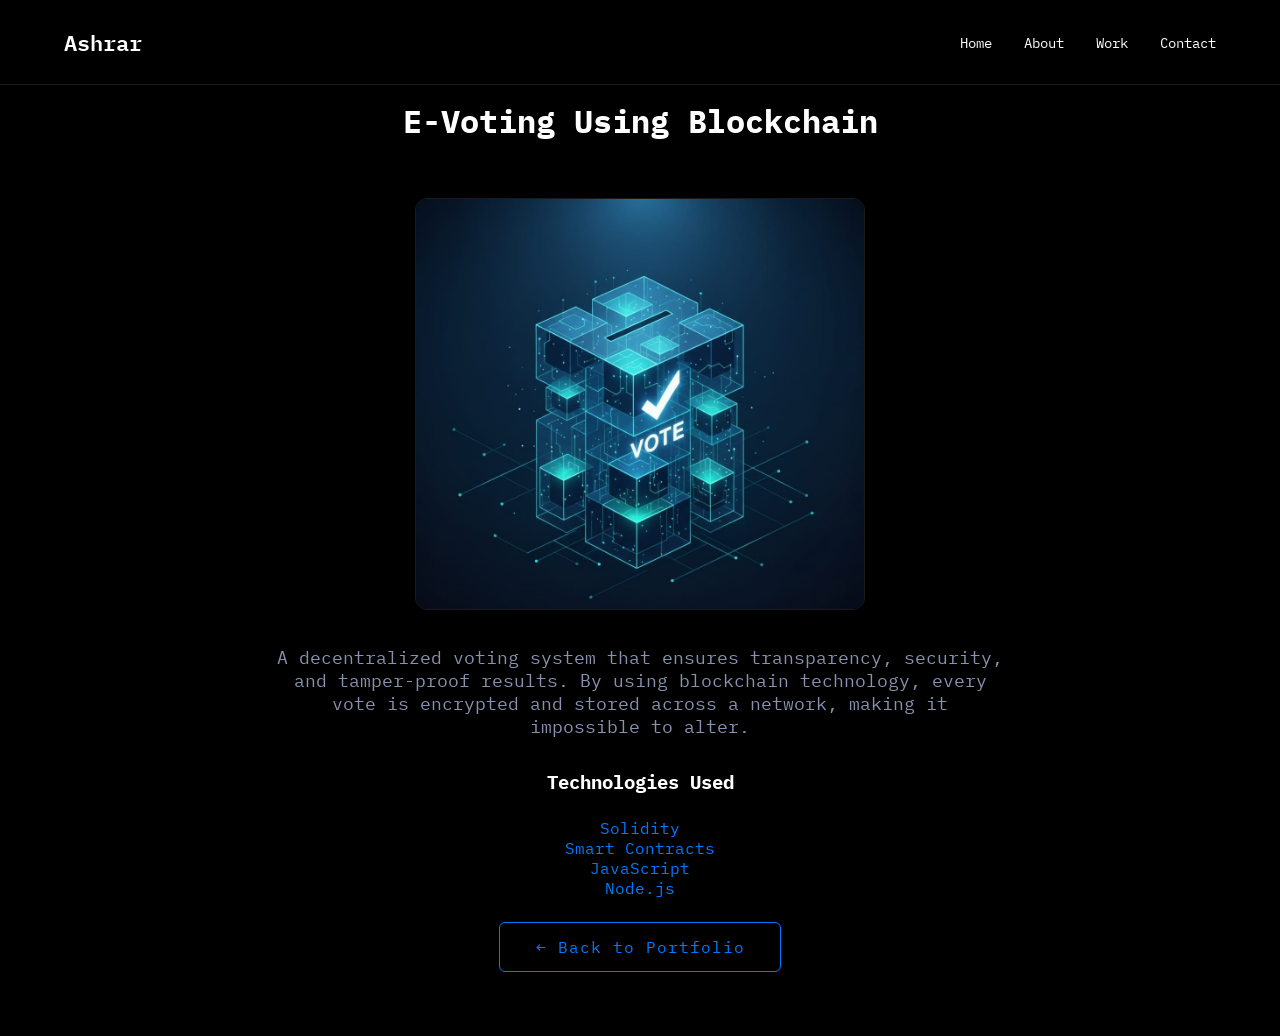
<file: evoting.html>
<!DOCTYPE html>
<html lang="en">
<head>
  <meta charset="UTF-8">
  <title>E-Voting | Muhammed Ashrar</title>
  <link href="https://fonts.googleapis.com/css2?family=IBM+Plex+Mono:wght@300;400;600&display=swap" rel="stylesheet">
  <link rel="stylesheet" href="assets/css/styles.css">
</head>
<body>

<header class="site-header show"> <nav class="navbar">
    <a href="index.html" class="logo">Ashrar</a>
    <ul class="nav-links">
        <li><a href="index.html#home">Home</a></li>
        <li><a href="index.html#about">About</a></li>
        <li><a href="index.html#work">Work</a></li>
        <li><a href="index.html#contact">Contact</a></li>
    </ul>
  </nav>
</header>

<main class="project-detail">
  <h1>E-Voting Using Blockchain</h1>
  <img src="assets/Images/evoting-thumbnail.jpg" alt="E-Voting">
  
  <p>
    A decentralized voting system that ensures transparency, security, and tamper-proof results. 
    By using blockchain technology, every vote is encrypted and stored across a network, making it impossible to alter.
  </p>

  <h3>Technologies Used</h3>
  <ul style="list-style: none; margin: 1.5rem 0; color: #007bff;">
    <li>Solidity</li>
    <li>Smart Contracts</li>
    <li>JavaScript</li>
    <li>Node.js</li>
  </ul>

  <a href="index.html" class="btn btn-primary">← Back to Portfolio</a>
</main>

</body>
</html>
</file>
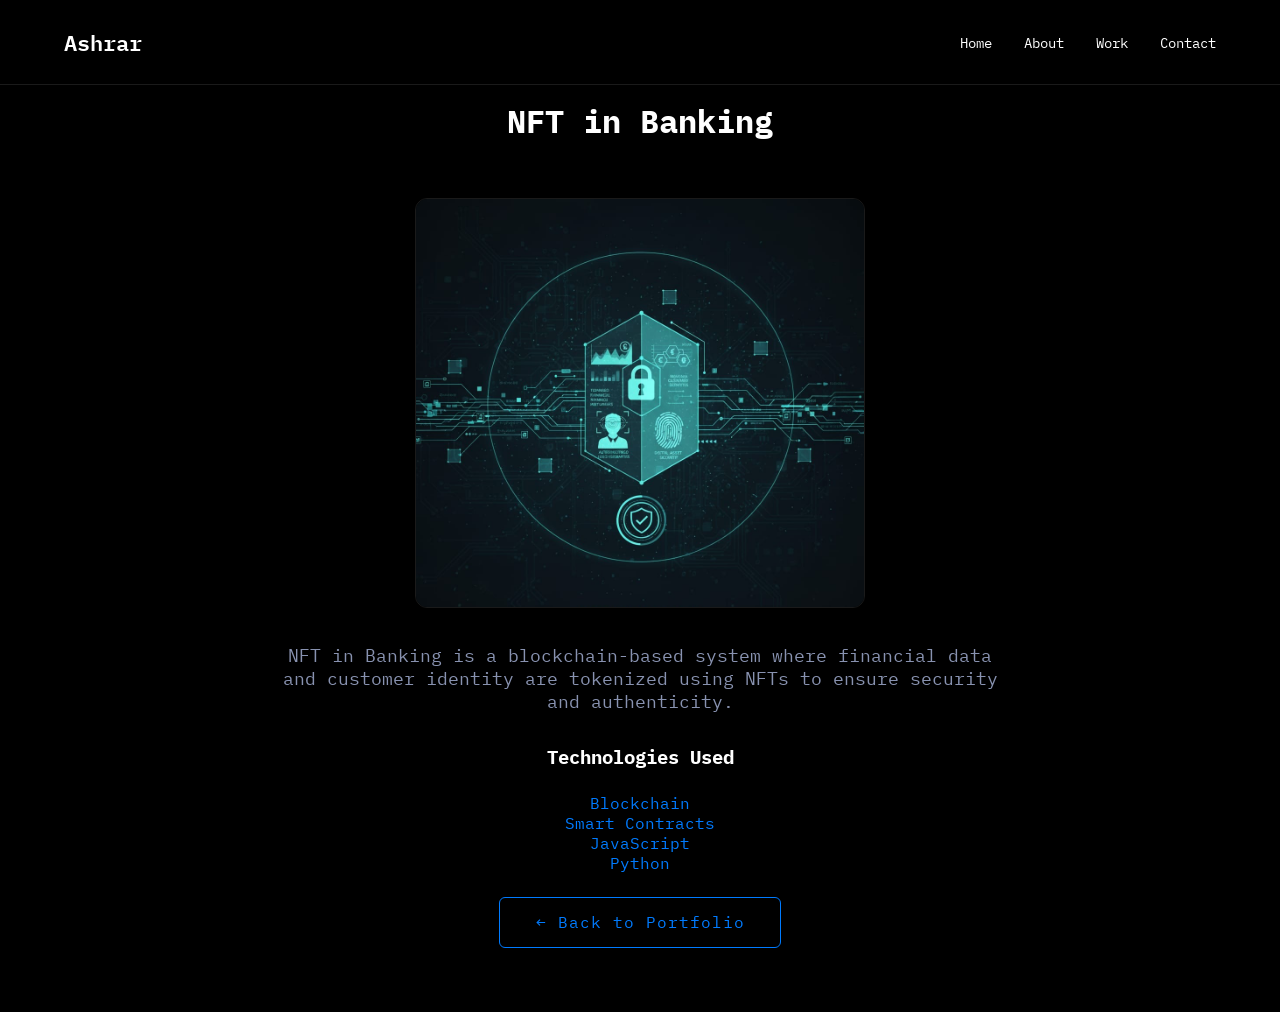
<file: nft-banking.html>
<!DOCTYPE html>
<html lang="en">
<head>
  <meta charset="UTF-8">
  <title>NFT in Banking | Muhammed Ashrar</title>
  <link href="https://fonts.googleapis.com/css2?family=IBM+Plex+Mono:wght@300;400;600&display=swap" rel="stylesheet">
  <link rel="stylesheet" href="assets/css/styles.css">
</head>
<body>

<header class="site-header show">
  <nav class="navbar">
    <a href="index.html" class="logo">Ashrar</a>
  <ul class="nav-links">
        <li><a href="index.html#home">Home</a></li>
        <li><a href="index.html#about">About</a></li>
        <li><a href="index.html#work">Work</a></li>
        <li><a href="index.html#contact">Contact</a></li>
    </ul>
  </nav>
</header>

<main class="project-detail">
  <h1>NFT in Banking</h1>
  <img src="assets/Images/nft-banking-thumbnail.jpg" alt="NFT in Banking">
  <p>
    NFT in Banking is a blockchain-based system where financial data and customer
    identity are tokenized using NFTs to ensure security and authenticity.
  </p>

  <h3>Technologies Used</h3>
  <ul style="list-style: none; margin: 1.5rem 0; color: #007bff;">
    <li>Blockchain</li>
    <li>Smart Contracts</li>
    <li>JavaScript</li>
    <li>Python</li>
  </ul>

  <a href="index.html" class="btn btn-primary">← Back to Portfolio</a>
</main>

</body>
</html>
</file>
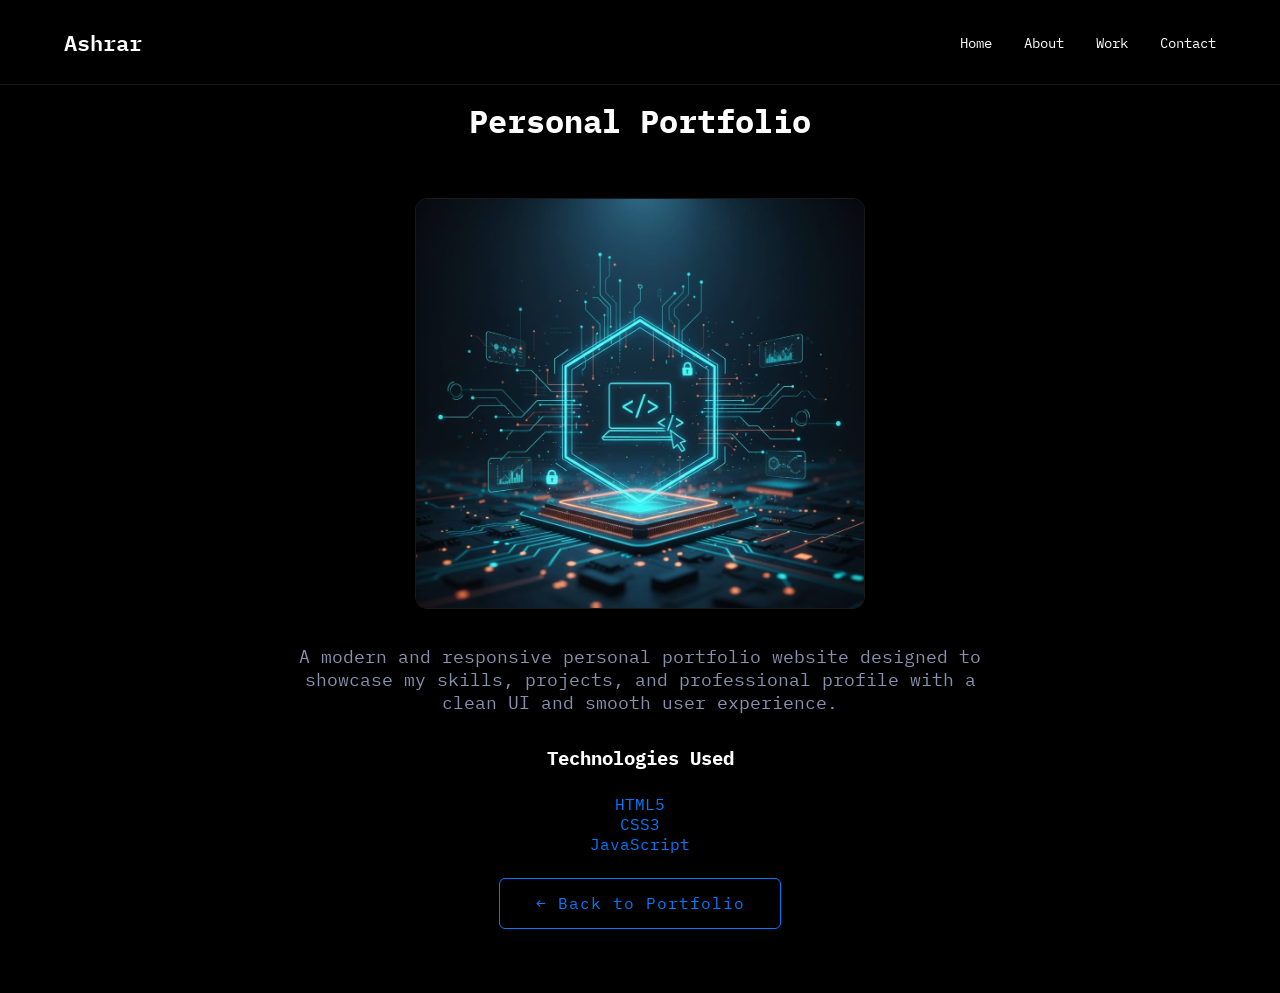
<file: portfolio-project.html>
<!DOCTYPE html>
<html lang="en">
<head>
  <meta charset="UTF-8">
  <title>NFT in Banking | Muhammed Ashrar</title>
  <link href="https://fonts.googleapis.com/css2?family=IBM+Plex+Mono:wght@300;400;600&display=swap" rel="stylesheet">
  <link rel="stylesheet" href="assets/css/styles.css">
</head>
<body>

<header class="site-header show">
  <nav class="navbar">
    <a href="index.html" class="logo">Ashrar</a>
 <ul class="nav-links">
        <li><a href="index.html#home">Home</a></li>
        <li><a href="index.html#about">About</a></li>
        <li><a href="index.html#work">Work</a></li>
        <li><a href="index.html#contact">Contact</a></li>
    </ul>
  </nav>
</header>

<main class="project-detail">
  <h1>Personal Portfolio</h1>
  <img src="assets/Images/webapp-thumbnail.jpg" alt="Portfolio Project">
  <p>
    A modern and responsive personal portfolio website designed to showcase my skills,
projects, and professional profile with a clean UI and smooth user experience.
  </p>

  <h3>Technologies Used</h3>
  <ul style="list-style: none; margin: 1.5rem 0; color: #007bff;">
    <li>HTML5</li>
    <li>CSS3</li>
    <li>JavaScript</li>
  </ul>

  <a href="index.html" class="btn btn-primary">← Back to Portfolio</a>
</main>

</body>
</html>
</file>
<file: assets/css/styles.css>
/* Core Styling */
* { margin: 0; padding: 0; box-sizing: border-box; }
html { scroll-behavior: smooth; }

body {
    background-color: #000000;
    color: #8892b0;
    font-family: 'IBM Plex Mono', monospace;
}

/* --- Navigation & Blue Glow --- */
.site-header {
    position: fixed;
    top: 0;
    width: 100%;
    z-index: 1000;
    background: rgba(0, 0, 0, 0.95);
    border-bottom: 1px solid #1a1a1a;
    transform: translateY(-100%);
    transition: transform 0.4s ease;
}
.site-header.show { transform: translateY(0); }

.navbar {
    display: flex;
    justify-content: space-between;
    padding: 1.5rem 4rem;
    align-items: center;
}

/* Logo Blue Glow */
.logo { 
    color: #fff; 
    text-decoration: none; 
    font-weight: 600; 
    font-size: 1.4rem; 
    transition: 0.3s;
}
.logo:hover {
    color: #007bff;
    text-shadow: 0 0 10px #007bff, 0 0 20px #007bff;
}

.nav-links { display: flex; list-style: none; }
.nav-links li { margin-left: 2rem; }

/* Links Blue Glow */
.nav-links a { 
    text-decoration: none; 
    color: #fff; 
    font-size: 0.9rem; 
    transition: 0.3s; 
}
.nav-links a:hover { 
    color: #007bff; 
    text-shadow: 0 0 10px #007bff;
}
/* Sections - Full width filling */
.section {
    padding: 100px 4rem; /* Wide padding for full-screen feel */
    width: 100%;
    min-height: 80vh;
    display: flex;
    flex-direction: column;
    justify-content: center;
    opacity: 0;
    transform: translateY(20px);
    transition: 0.8s all ease;
}
.section.visible { opacity: 1; transform: translateY(0); }

.full-container { width: 100%; }

.hero { height: 100vh; text-align: center; }
/* =========================
   Typing Effect Text
   ========================= */
.typing-text {
  font-size: 0.95rem;
  color: #6fa8ff;
  margin-bottom: 1.2rem;
  letter-spacing: 1px;
}
/* =========================
   Hero Subtitle Spacing
   ========================= */
.hero p {
  font-size: 1.125rem;
  margin-bottom: 3rem; /* space between subtitle and button */
}

.cursor {
  display: inline-block;
  margin-left: 2px;
  animation: blink 1s infinite;
}

@keyframes blink {
  0% { opacity: 1; }
  50% { opacity: 0; }
  100% { opacity: 1; }
}

.hero h1 { font-size: 3.5rem; line-height: 1.2; margin-bottom: 20px; color: #fff; }

/* =========================
   FORCE PREMIUM CTA BUTTON
   ========================= */
a.btn.btn-primary {
  background-color: transparent !important;
  color: #007bff !important;
  border: 1.5px solid #007bff !important;
  border-radius: 6px;
  padding: 0.9rem 2.2rem;
  letter-spacing: 1px;
  box-shadow: 0 0 0 rgba(111,168,255,0);
  transition: all 0.35s ease;
}

a.btn.btn-primary:hover,
a.btn.btn-primary:focus {
  background-color: #007bff !important;
  color: #000000 !important;
  box-shadow: 0 0 18px rgba(52, 133, 255, 0.6);
  transform: translateY(-2px);
}

a.btn.btn-primary:active {
  background-color: #007bff !important;
  color: #000000 !important;
  box-shadow: 0 0 24px rgba(52, 133, 255, 0.6);
  transform: scale(0.97);
}

.section-title { font-size: 2rem; margin-bottom: 40px; border-bottom: 1px solid #222; padding-bottom: 10px; }

/* 3D Project Cards */
.projects-grid {
    display: grid;
    grid-template-columns: repeat(auto-fit, minmax(350px, 1fr));
    gap: 20px;
}

.project-card {
    background: #0a0a0a;
    border: 1px solid #1a1a1a;
    text-decoration: none;
    color: #fff;
    transition: 0.5s all;
    perspective: 1000px;
}

.project-card:hover {
    transform: perspective(1000px) rotateX(3deg) rotateY(3deg) translateY(-5px);
    border-color: #007bff;
    box-shadow: 0 10px 40px rgba(0, 123, 255, 0.3); /* Blue Glow shadow only on card hover */
}

.card-image img {
    width: 100%;
    height: 250px; /* Fixed height for all */
    object-fit: cover;
}

.card-info { padding: 20px; }

/* Social Logos */
.social-icons { display: flex; gap: 30px; margin-top: 20px; }
.social-icons img {
    width: 40px;
    height: 40px;
    transition: 0.3s transform;
}
.social-icons img:hover { transform: scale(1.2); }

/* --- Project Detail Page (Fixed Image Size) --- */
.project-detail {
    padding: 100px 2rem 4rem;
    max-width: 800px;
    margin: auto;
    text-align: center;
    color: #fff;
}

.project-detail h1 { margin-bottom: 1.5rem; }

.project-detail img {
    width: 100%;
    max-width: 450px; /* Changed from 600px to "Normal" size */
    height: auto;
    border-radius: 12px;
    margin: 2rem 0;
    border: 1px solid #1a1a1a;
    box-shadow: 0 10px 30px rgba(0, 0, 0, 0.5);
}

.project-detail p {
    color: #8892b0;
    font-size: 1.1rem;
    margin-bottom: 2rem;
}

/* --- General Section Visibility --- */
.section {
    padding: 100px 4rem;
    min-height: 80vh;
    display: flex;
    justify-content: center;
    opacity: 0;
    transform: translateY(20px);
    transition: 0.8s ease-out;
}
.section.visible { opacity: 1; transform: translateY(0); }

.btn-primary {
    display: inline-block;
    padding: 1rem 2rem;
    border: 1px solid #007bff;
    color: #007bff;
    text-decoration: none;
    border-radius: 4px;
    transition: 0.3s;
}
.btn-primary:hover {
    background: rgba(0, 123, 255, 0.1);
    box-shadow: 0 0 15px #007bff;
}
/* =========================
   Contact Section Centering
   ========================= */
.contact-title {
  text-align: center;
  font-size: 1.8rem;
  color: #6fa8ff;
  margin-bottom: 2rem;
}

.social-icons {
  display: flex;
  justify-content: center;
  align-items: center;
  gap: 2rem;
}

.social-icons a img {
  width: 42px;
  height: 42px;
  transition: transform 0.3s ease, filter 0.3s ease;
}

.social-links a:hover img {
  transform: translateY(-4px) scale(1.1);
  filter: drop-shadow(0 0 8px rgba(111,168,255,0.6));
}
.site-footer {
  text-align: center;
  padding: 2rem 0;
  font-size: 0.85rem;
  color: #777;
  background-color: #000;
  letter-spacing: 1px;
}
/* =========================
   FORCE CENTER: Contact Title
   ========================= */
.contact-section {
  text-align: center;
}

.secton-title {
  width: 100%;
  margin: 0 auto 2rem auto;
  text-align: center !important;
  color: #6fa8ff;
  font-size: 1.8rem;
  letter-spacing: 1px;
}
</file>
